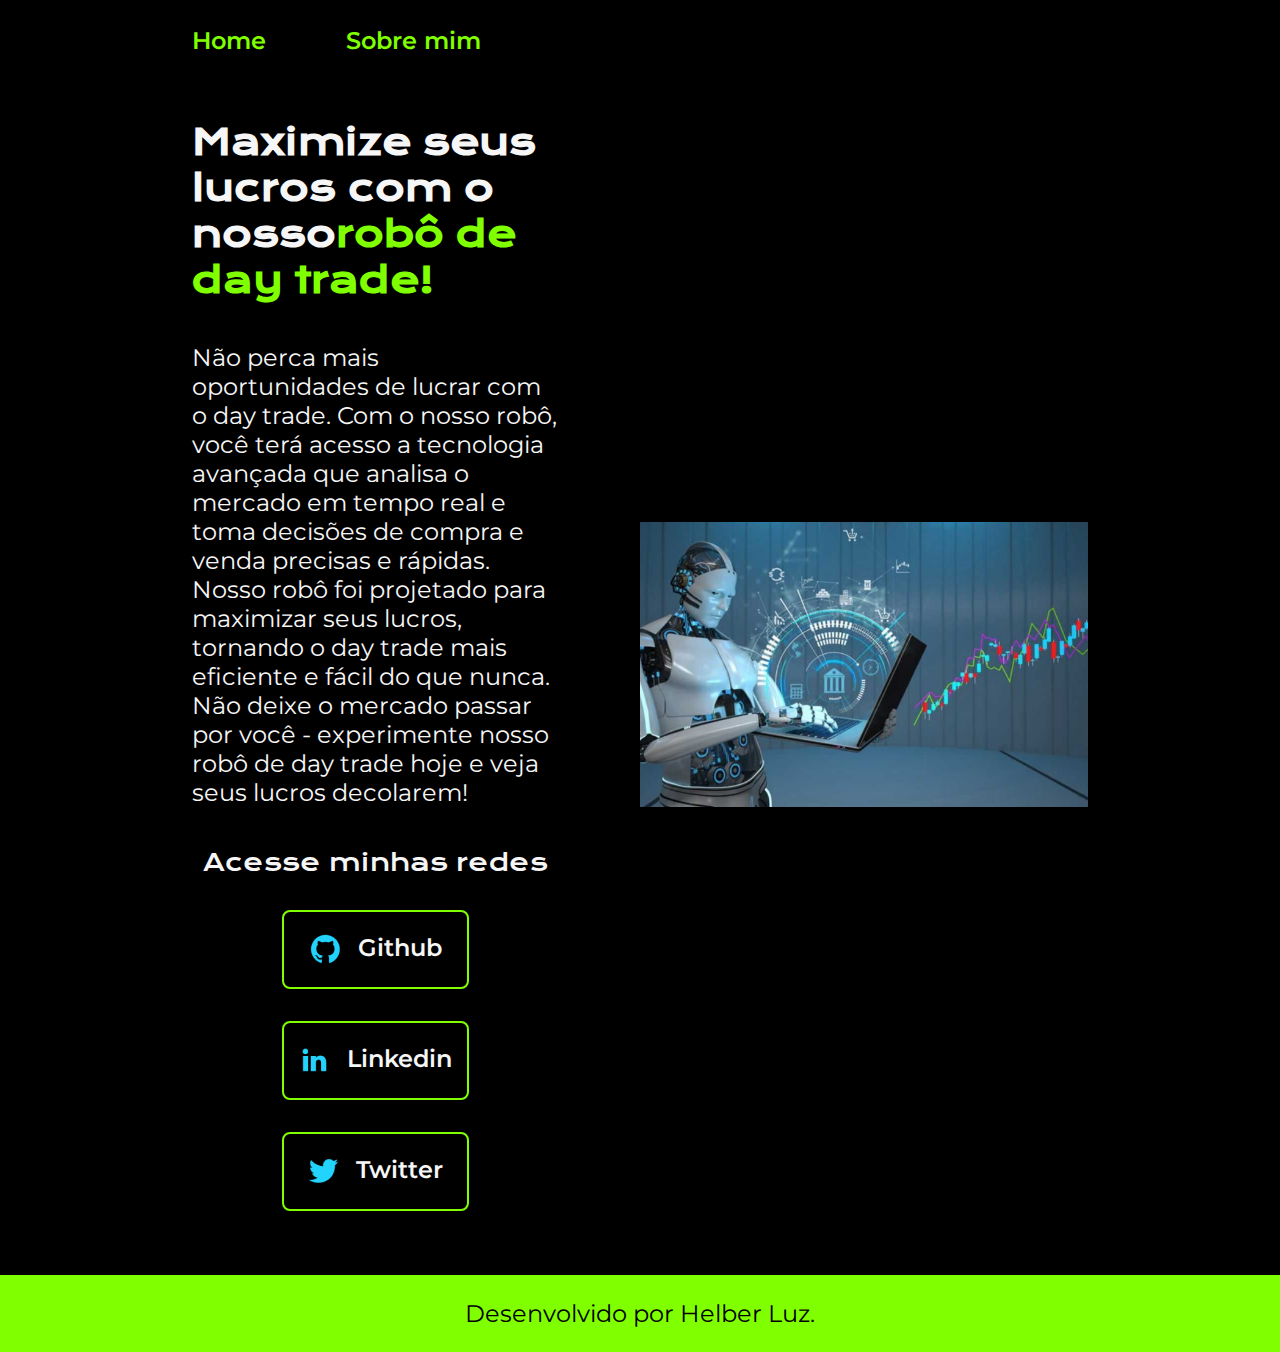
<file: index.html>
<!DOCTYPE html>
<html lang="pt-br">

<head>
    <meta charset="UTF-8">
    <meta http-equiv="X-UA-Compatible" content="IE=edge">
    <meta name="viewport" content="width=device-width, initial-scale=1.0">
    <title>Portifolio</title>
    <link rel="stylesheet" href="./styles/style.css">
</head>

<body>
    <header class="cabecalho">
        <nav class="cabecalho__menu">
            <a class="cabecalho__menu__link" href="index.html">Home</a>
            <a class="cabecalho__menu__link" href="about.html">Sobre mim</a>
        </nav>
    </header>
    <main class="apresentacao">
        <section class="apresentacao__conteudo">
            <h1 class="apresentacao__conteudo__titulo">Maximize seus lucros com o nosso<strong 
            class="titulo-destaque">robô de day trade!
            </strong></h1>
            <p class="apresentacao__conteudo__texto">Não perca mais oportunidades de lucrar com o day trade. 
                Com o nosso robô, você terá acesso a tecnologia avançada que analisa o mercado 
                em tempo real e toma decisões de compra e venda precisas e rápidas. Nosso robô foi projetado 
                para maximizar seus lucros, tornando o day trade mais eficiente e fácil do que nunca. Não
                 deixe o mercado passar por você - experimente nosso robô de day trade hoje e veja 
                 seus lucros decolarem!</p>
            <div class="apresentacao__links">
                <h2 class="apresentacao__links__subtitulo">Acesse minhas redes</h2>
                <a class="apresentacao__links__navegacao" href="https://github.com/LuzHelber">
                    <img src="./assets/github.png">
                    Github
                </a>
                <a class="apresentacao__links__navegacao" href="https://linkedin.com/in/helber-luz-29366615b">
                    <img src="./assets/linkedin.png">
                    Linkedin
                </a>
                <a class="apresentacao__links__navegacao" href="https://twitter.com/luzhelber">
                    <img src="./assets/twitter.png">
                    Twitter
                </a>
            </div>
        </section>
        <img class="apresentacao__imagem" src="./assets/Robo1.png" alt="Foto da Joana Santos programando">
    </main>
    <footer class="rodape">
        <p>Desenvolvido por Helber Luz.</p>
    </footer>
</body>

</html>
</file>
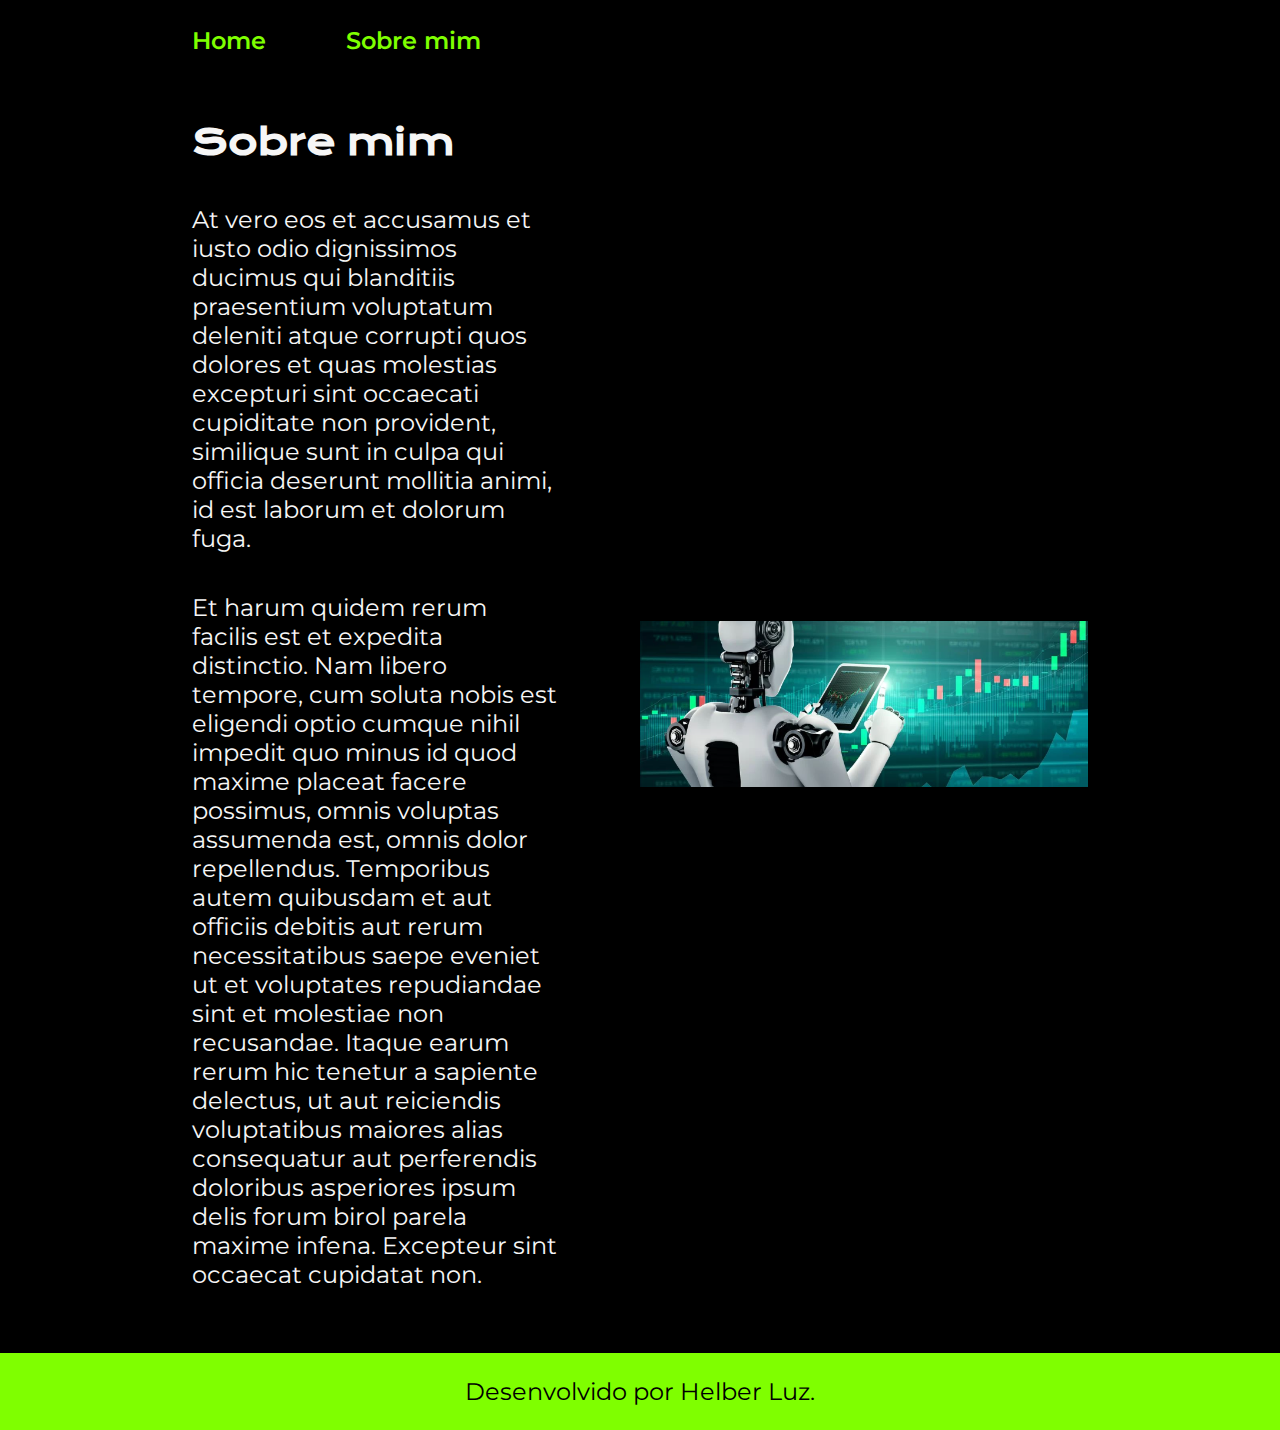
<file: about.html>
<!DOCTYPE html>
<html lang="pt-br">

<head>
    <meta charset="UTF-8">
    <meta http-equiv="X-UA-Compatible" content="IE=edge">
    <meta name="viewport" content="width=device-width, initial-scale=1.0">
    <title>Sobre mim</title>
    <link rel="stylesheet" href="./styles/style.css">
</head>

<body>
    <header class="cabecalho">
        <nav class="cabecalho__menu">
            <a class="cabecalho__menu__link" href="index.html">Home</a>
            <a class="cabecalho__menu__link" href="about.html">Sobre mim</a>
        </nav>
    </header>

    <main class="apresentacao">
        <section class="apresentacao__conteudo">
            <h1 class="apresentacao__conteudo__titulo">Sobre mim</h1>
            <p class="apresentacao__conteudo__texto">At vero eos et accusamus et iusto odio dignissimos ducimus qui blanditiis praesentium voluptatum deleniti
                atque corrupti quos dolores et quas molestias excepturi sint occaecati cupiditate non provident,
                similique sunt in culpa qui officia deserunt mollitia animi, id est laborum et dolorum fuga.
            </p>
            <p class="apresentacao__conteudo__texto">
                Et harum quidem rerum facilis est et expedita distinctio. Nam libero tempore, cum soluta nobis est
                eligendi optio cumque nihil impedit quo minus id quod maxime placeat facere possimus, omnis voluptas
                assumenda est, omnis dolor repellendus. Temporibus autem quibusdam et aut officiis debitis aut rerum
                necessitatibus saepe eveniet ut et voluptates repudiandae sint et molestiae non recusandae. Itaque earum
                rerum hic tenetur a sapiente delectus, ut aut reiciendis voluptatibus maiores alias consequatur aut
                perferendis doloribus asperiores ipsum delis forum birol parela maxime infena. Excepteur sint occaecat
                cupidatat non.</p>
        </section>
        <img class="apresentacao__imagem" src="./assets/robo3.png" alt="Foto da Joana Santos programando">
    </main>

    <footer class="rodape">
        <p>Desenvolvido por Helber Luz.</p>
    </footer>
</body>

</html>
</file>
<file: styles/style.css>
@import url('https://fonts.googleapis.com/css2?family=Krona+One&family=Montserrat:wght@400;600&display=swap');

:root {
    --cor-primaria: #000000;
    --cor-secundaria: #F6F6F6;
    --cor-terciaria: #7FFF00;
    --cor-hover: #363636;

    --fonte-primaria: 'Krona One', sans-serif;
    --fonte-secundaria: 'Montserrat', sans-serif;
}
*{
    margin: 0;
    padding: 0;
}

body{
    box-sizing: border-box;
    background-color: var(--cor-primaria);
    color: var(--cor-secundaria);
}
.cabecalho{
    padding: 2% 0% 0% 15%;
}
.cabecalho__menu{
    display: flex;
    gap: 80px;
}
.cabecalho__menu__link{
    font-family: var(--fonte-secundaria);
    font-size: 1.5rem;
    font-weight: 600;
    color: var(--cor-terciaria);
    text-decoration: none;
}
.apresentacao{
    padding: 5% 15%;
    display: flex;
    align-items: center;
    justify-content: space-between;
    gap: 82px;
}
.apresentacao__conteudo{
    width: 50%;
    display: flex;
    flex-direction: column;
    gap: 40px;
}

.apresentacao__conteudo__titulo{
    font-size: 2.25rem;
    font-family: var(--fonte-primaria);
}
.titulo-destaque{
    color: var(--cor-terciaria);
}
.apresentacao__conteudo__texto{
    font-size: 1.5rem;
    font-family: var(--fonte-secundaria);
}

.apresentacao__links{
    display: flex;
    flex-direction: column;
    justify-content: space-between;
    align-items: center;
    gap: 32px;
}
.apresentacao__links__subtitulo{
    font-family: var(--fonte-primaria);
    font-weight: 400;
    font-size: 1.5rem;
}
.apresentacao__links__navegacao{
    display: flex;
    justify-content: center;
    gap: 16px;
    border: 2px solid var(--cor-terciaria);
    width: 50%;
    text-align: center;
    border-radius: 8px;
    font-size: 1.5rem;
    font-weight: 600;
    padding: 21.5px 0;
    text-decoration: none;
    color: var(--cor-secundaria);
    font-family: var(--fonte-secundaria);
}
.apresentacao__links__link:hover{
    background-color: #272727;
}
.apresentacao__imagem{
    width: 50%;
}
.rodape{
    color: var(--cor-primaria);
    background-color: var(--cor-terciaria);
    padding: 24px;
    text-align: center;
    font-family: var(--fonte-secundaria);
    font-size: 1.5rem;
    font-weight: 400;
}

@media (max-width: 1200px) {
    .cabecalho{
         padding: 10%;  
    }
    .cabecalho__menu{
        justify-content: center;
    }
    .apresentacao{
        flex-direction: column-reverse;
        padding: 5%;
    }
    .apresentacao__conteudo{
        width: auto;
    }
}
</file>
